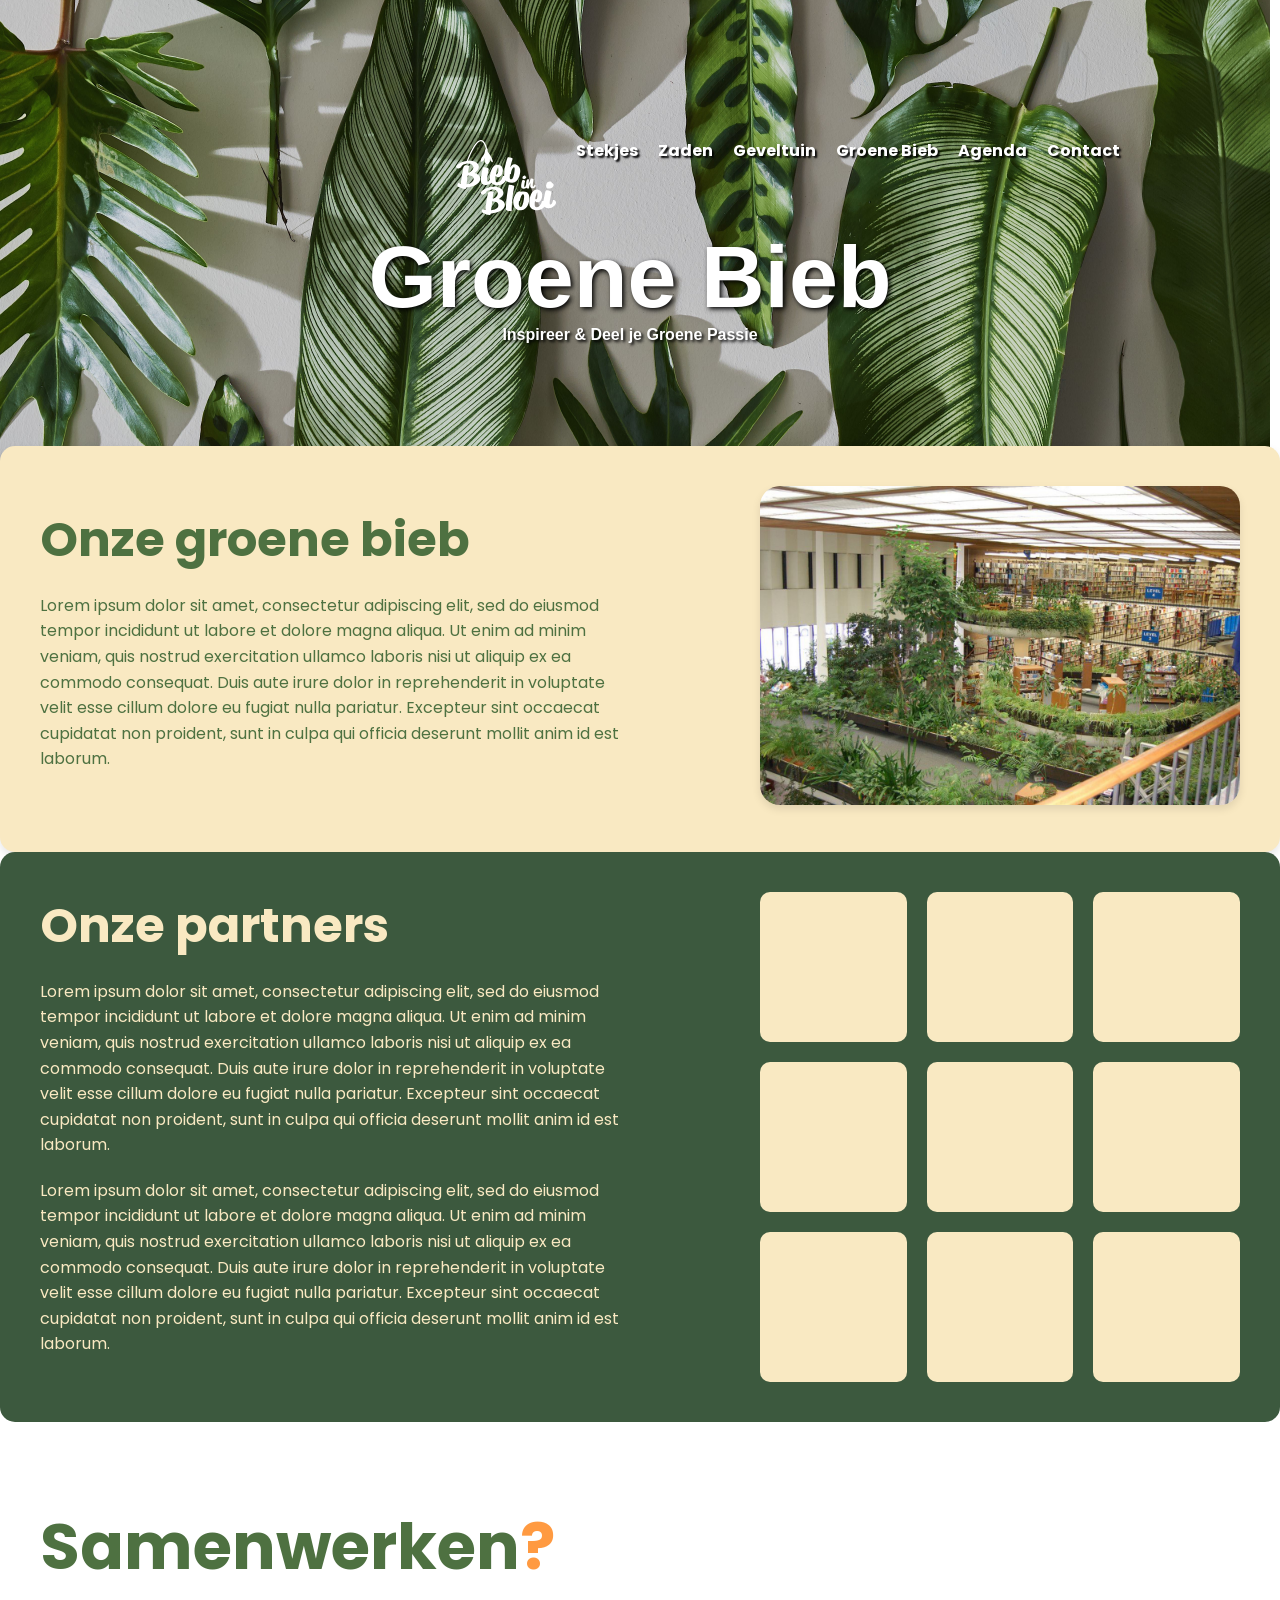
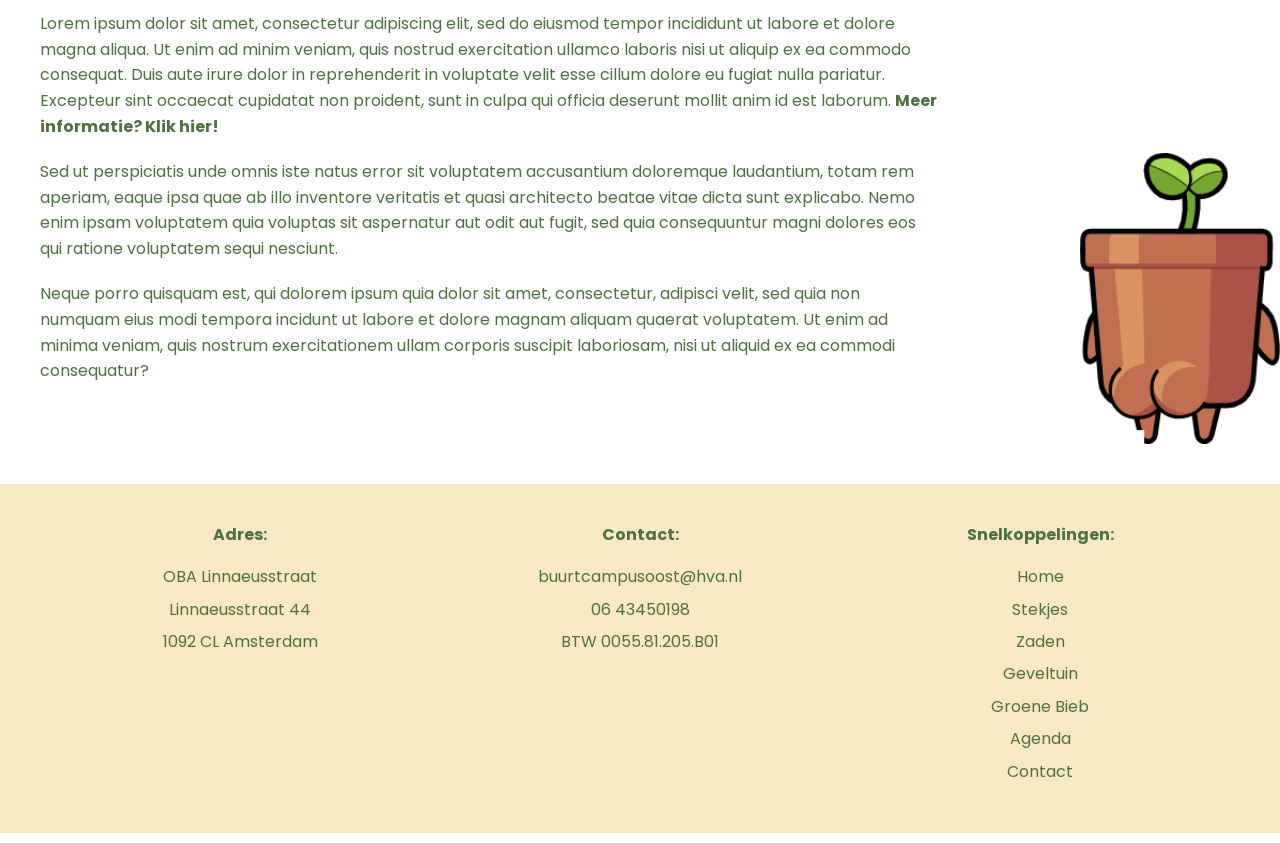
<file: index.html>
<!DOCTYPE html>
<html lang="zxx">

<head>
    <meta charset="UTF-8">
    <meta name="viewport" content="width=device-width, initial-scale=1.0">
    <title>Groene Bieb</title>
    <link rel="stylesheet" href="home.css">
    <link rel="preconnect" href="https://fonts.googleapis.com">
    <link rel="preconnect" href="https://fonts.gstatic.com" crossorigin>
    <link
        href="https://fonts.googleapis.com/css2?family=Poppins:ital,wght@0,100;0,200;0,300;0,400;0,500;0,600;0,700;0,800;0,900;1,100;1,200;1,300;1,400;1,500;1,600;1,700;1,800;1,900&display=swap"
        rel="stylesheet">
    <link rel="preconnect" href="https://fonts.googleapis.com">
    <link rel="preconnect" href="https://fonts.gstatic.com" crossorigin>
    <link
        href="https://fonts.googleapis.com/css2?family=Inter:ital,opsz,wght@0,14..32,100..900;1,14..32,100..900&family=Poppins:ital,wght@0,100;0,200;0,300;0,400;0,500;0,600;0,700;0,800;0,900;1,100;1,200;1,300;1,400;1,500;1,600;1,700;1,800;1,900&display=swap"
        rel="stylesheet">
</head>

<body>
    <header>
        <ul>
            <li><a><img src="assets/Logo (1).svg" alt="Bieb in Bloei" class="logo" href="index.html"></a></li>
            <li><a href="Stekjes">Stekjes</a></li>
            <li><a href="Zaden">Zaden</a></li>
            <li><a href="Geveltuin">Geveltuin</a></li>
            <li><a href="GroeneBieb">Groene Bieb</a></li>
            <li><a href="Agenda">Agenda</a></li>
            <li><a href="Contact">Contact</a></li>
        </ul>
        <h1>Groene Bieb</h1>
        <p class="ondertitel">Inspireer & Deel je Groene Passie</p>
    </header>


    <section class="bieb-section">
        <div class="content">
            <h1>Onze groene bieb</h1>
            <p>Lorem ipsum dolor sit amet, consectetur adipiscing elit, sed do eiusmod tempor incididunt ut labore et
                dolore magna aliqua. Ut enim ad minim veniam, quis nostrud exercitation ullamco laboris nisi ut aliquip
                ex ea commodo consequat. Duis aute irure dolor in reprehenderit in voluptate velit esse cillum dolore eu
                fugiat nulla pariatur. Excepteur sint occaecat cupidatat non proident, sunt in culpa qui officia
                deserunt mollit anim id est laborum.</p>
        </div>
        <div class="image-container">
            <img src="assets/green.jpg" alt="Groene Bieb">
        </div>
    </section>

    <section class="partners-section">
        <div class="content">
            <h1>Onze partners</h1>
            <p>Lorem ipsum dolor sit amet, consectetur adipiscing elit, sed do eiusmod tempor incididunt ut labore et
                dolore magna aliqua. Ut enim ad minim veniam, quis nostrud exercitation ullamco laboris nisi ut aliquip
                ex ea commodo consequat. Duis aute irure dolor in reprehenderit in voluptate velit esse cillum dolore eu
                fugiat nulla pariatur. Excepteur sint occaecat cupidatat non proident, sunt in culpa qui officia
                deserunt mollit anim id est laborum.</p>
            <p>Lorem ipsum dolor sit amet, consectetur adipiscing elit, sed do eiusmod tempor incididunt ut labore et
                dolore magna aliqua. Ut enim ad minim veniam, quis nostrud exercitation ullamco laboris nisi ut aliquip
                ex ea commodo consequat. Duis aute irure dolor in reprehenderit in voluptate velit esse cillum dolore eu
                fugiat nulla pariatur. Excepteur sint occaecat cupidatat non proident, sunt in culpa qui officia
                deserunt mollit anim id est laborum.</p>
        </div>

        <div class="photo-grid">
            <div class="photo"></div>
            <div class="photo"></div>
            <div class="photo"></div>
            <div class="photo"></div>
            <div class="photo"></div>
            <div class="photo"></div>
            <div class="photo"></div>
            <div class="photo"></div>
            <div class="photo"></div>
        </div>
    </section>

    <section class="samenwerken">
        <div class="content">
            <h2>Samenwerken<span class="highlight">?</span></h2>
            <p>Lorem ipsum dolor sit amet, consectetur adipiscing elit, sed do eiusmod tempor incididunt ut labore et
                dolore magna aliqua. Ut enim ad minim veniam, quis nostrud exercitation ullamco laboris nisi ut aliquip
                ex ea commodo consequat. Duis aute irure dolor in reprehenderit in voluptate velit esse cillum dolore eu
                fugiat nulla pariatur. Excepteur sint occaecat cupidatat non proident, sunt in culpa qui officia
                deserunt mollit anim id est laborum. <strong>Meer informatie? Klik hier!</strong></p>
            <p>Sed ut perspiciatis unde omnis iste natus error sit voluptatem accusantium doloremque laudantium, totam
                rem aperiam, eaque ipsa quae ab illo inventore veritatis et quasi architecto beatae vitae dicta sunt
                explicabo. Nemo enim ipsam voluptatem quia voluptas sit aspernatur aut odit aut fugit, sed quia
                consequuntur magni dolores eos qui ratione voluptatem sequi nesciunt.</p>
            <p>Neque porro quisquam est, qui dolorem ipsum quia dolor sit amet, consectetur, adipisci velit, sed quia
                non numquam eius modi tempora incidunt ut labore et dolore magnam aliquam quaerat voluptatem. Ut enim ad
                minima veniam, quis nostrum exercitationem ullam corporis suscipit laboriosam, nisi ut aliquid ex ea
                commodi consequatur?</p>
        </div>
        <div class="shape-container">
            <img src="assets/9648v3.gif" alt="Harry">
        </div>
    </section>

    <footer class="footer">
        <div class="footer-container">
            <div class="footer-column">
                <h3>Adres:</h3>
                <p>OBA Linnaeusstraat</p>
                <p>Linnaeusstraat 44</p>
                <p>1092 CL Amsterdam</p>
            </div>
            <div class="footer-column">
                <h3>Contact:</h3>
                <p>buurtcampusoost@hva.nl</p>
                <p>06 43450198</p>
                <p>BTW 0055.81.205.B01</p>
            </div>
            <div class="footer-column">
                <h3>Snelkoppelingen:</h3>
                <ul>
                    <li><a href="#">Home</a></li>
                    <li><a href="#">Stekjes</a></li>
                    <li><a href="#">Zaden</a></li>
                    <li><a href="#">Geveltuin</a></li>
                    <li><a href="#">Groene Bieb</a></li>
                    <li><a href="#">Agenda</a></li>
                    <li><a href="#">Contact</a></li>
                </ul>
            </div>
        </div>
    </footer>

</body>

</html>
</file>
<file: home.css>
* {
    scroll-behavior: smooth;
    max-width: 100%;
    font-size: 1rem;
    line-height: 1.4;
    font-family: "Poppins", sans-serif;
    margin: 0;
    padding: 0;
    box-sizing: border-box;
}

body {
    background-color: #ffffff;
}

/* kleurenpalette */
:root {
    --main-color-green: #4e7141;
    --main-color-beige: #f9e9c2;
    --main-color-orange: #ff8d06;
    --main-color-brown: #491b02;
    --card-color-orange: #ff9a41;
    --card-color-green: #3c593e;
    --text-color-white: #fff;
    --text-color-black: #000;
    --header-font: 'Poppins-Black', sans-serif;
    --sub-header-font: 'Poppins-Bold', sans-serif;
    --paragraph-font: 'Poppins-Medium', sans-serif;
    --link-font: 'Poppins-Regular', sans-serif;
    --border-bigCard: 2em;
    --border-card: 1.0625em;
    --image-gradient: linear-gradient(180deg, rgba(0, 0, 0, 0.8) 0%, rgba(0, 0, 0, 0) 100%);
}

/* header */
header {
    margin: -10px;
    background-image: url(assets/bf2313f512b2aa9f8d58130796efd545.jpg);
    padding: 150px;
    background-repeat: no-repeat;
    background-position: center top;
    background-size: 100%;
    text-align: center;
    color: var(--text-color-white);
    font-family: var(--header-font);
    font-weight: 400;

    /* lijst van nav bar */
    ul {
        display: flex;
        justify-content: right;
        gap: 20px;
    }

    /* items in de nav bar */
    li {
        display: inline;
        text-decoration: none;
        text-align: center;
        color: var(--titel);
        font-size: 1rem;
        font-family: var(--sub-header-font);
        font-weight: bold;
        text-shadow: 2px 2px 2px var(--text-color-black);
    }

    /* instellingen linkjes nav bar */
    a {
        text-decoration: none;
        color: var(--text-color-white);
        cursor: pointer;

    }

    /* instellingen linkjes nav bar on hover */
    a:hover {
        color: var(--card-color-orange);
    }

    /* bieb in bloei logo */
    .logo {
        margin: 0px;
        width: 100px;
        display: flex;
        justify-content: left;
    }

    /* groene bieb header/titel */
    h1 {
        color: var(--text-color-white);
        font-family: var(--header-font);
        font-weight: 700;
        font-style: normal;
        font-size: 5.5rem;
        text-shadow: 2px 2px 5px var(--text-color-black);
    }

    /* ondertitel onder groene bieb titel */
    .ondertitel {
        padding: -10px;
        margin-top: -15px;
        font-family: var(--sub-header-font);
        font-weight: bold;
        text-shadow: 2px 2px 3px var(--text-color-black);
        text-align: center;
    }
}

/* blokje van de bieb */
.bieb-section {
    display: flex;
    justify-content: space-between;
    align-items: center;
    padding: 40px;
    background-color: var(--main-color-beige);
    color: var(--main-color-green);
    border-radius: 15px;
    max-width: 1400px;
    margin: 40px auto;
    box-shadow: 0 4px 8px rgba(0, 0, 0, 0.1);
    font-weight: 400;
    margin-top: -50px;

    /* layout van bieb */
    .content {
        width: 50%;
    }

    /* titel bieb */
    h1 {
        font-size: 3em;
        color: var(--main-color-green);
        margin-bottom: 20px;
    }

    /* tekst in bieb */
    p {
        font-size: 1em;
        line-height: 1.6;
        margin-bottom: 20px;
        color: var(--main-color-green);
    }

    /* plaatje layout */
    .image-container {
        width: 40%;
    }

    /* plaatje instellingen */
    .image-container img {
        width: 100%;
        height: auto;
        border-radius: 20px;
        object-fit: cover;
        box-shadow: 0 4px 8px rgba(0, 0, 0, 0.1);
    }
}

/* partners blokje */
.partners-section {
    display: flex;
    justify-content: space-between;
    align-items: flex-start;
    padding: 40px;
    background-color: var(--card-color-green);
    color: var(--main-color-beige);
    border-radius: 15px;
    max-width: 1400px;
    margin: 40px auto;
    font-weight: 400;
    margin-top: -40px;

    /* partners blok instellingen */
    .content {
        width: 50%;
    }

    /* partners titel */
    h1 {
        font-size: 3em;
        margin-bottom: 20px;
    }

    /* partners tekst */
    p {
        font-size: 1em;
        line-height: 1.6;
        margin-bottom: 20px;
    }

    /* logo's grid */
    .photo-grid {
        display: grid;
        grid-template-columns: repeat(3, 1fr);
        grid-template-rows: repeat(3, 1fr);
        gap: 20px;
        width: 40%;
    }

    /* logo's instellingen */
    .photo {
        background-color: var(--main-color-beige);
        border-radius: 10px;
        height: 150px;
        /* Plaats hier een achtergrondafbeelding wanneer je een foto toevoegt */
        background-size: cover;
        background-position: center;
    }

    /* logo's on hover */
    .photo:hover {
        opacity: 0.8;
    }
}

/* tekst stukje over samenwerken */
.samenwerken {
    display: flex;
    justify-content: space-between;
    align-items: center;
    padding: 40px;
    color: var(--main-color-green);
    border-radius: 15px;
    max-width: 1400px;
    margin: 40px auto;
    position: relative;
    overflow: hidden;

    /* layout samenwerken */
    .content {
        width: 75%;
    }

    /* titel kopje samenwerken */
    h2 {
        font-size: 4em;
        color: var(--main-color-green);
        margin-bottom: 20px;
    }

    /* Oranje kleur voor het vraagteken */
    .highlight {
        color: var(--card-color-orange);
        font-size: 4rem;
    }

    /* tekst samenwerken */
    p {
        font-size: 1em;
        line-height: 1.6;
        margin-bottom: 20px;
        color: var(--main-color-green);
    }

    /* Sterke tekstkleur 'klik hier' */
    p strong {
        color: var(--main-color-green);
    }

    /* foto */
    .shape-container {
        width: 25%;
        position: absolute;
        right: 0;
        bottom: 0;
        top: 0;
        overflow: hidden;
    }

    /* foto */
    .shape-container img {
        width: 200px;
        height: auto;
        object-fit: cover;
        position: absolute;
        right: 0;
        bottom: 0;
    }
}

/* footer */
.footer {
    background-color: var(--main-color-beige);
    /* licht beige achtergrond */
    padding: 40px 20px;
    position: relative;

    /* instellingen 3 stukjes tekst */
    .footer-container {
        display: flex;
        justify-content: space-around;
        max-width: 1200px;
        margin: 0 auto;
    }

    /* instellingen tekst rij */
    .footer-column {
        flex: 1;
        text-align: center;
    }

    /* titel kopjes footer */
    .footer-column h3 {
        font-size: 1.5 rem;
        color: var(--main-color-green);
        margin-bottom: 20px;
        font-weight: bold;
    }

    /* tekst in footer */
    .footer-column p,
    .footer-column a {
        font-size: 1rem;
        color: var(--main-color-green);
        margin-bottom: 10px;
        text-decoration: none;
    }

    /* rijtjes in footer */
    .footer-column ul {
        list-style-type: none;
        padding: 0;
    }

    /* layout footer tekst */
    .footer-column ul li {
        margin-bottom: 10px;
    }

    /* linkjes on hover */
    .footer-column ul li a:hover {
        text-decoration: underline;
        color: var(--main-color-orange);
    }
}
</file>
